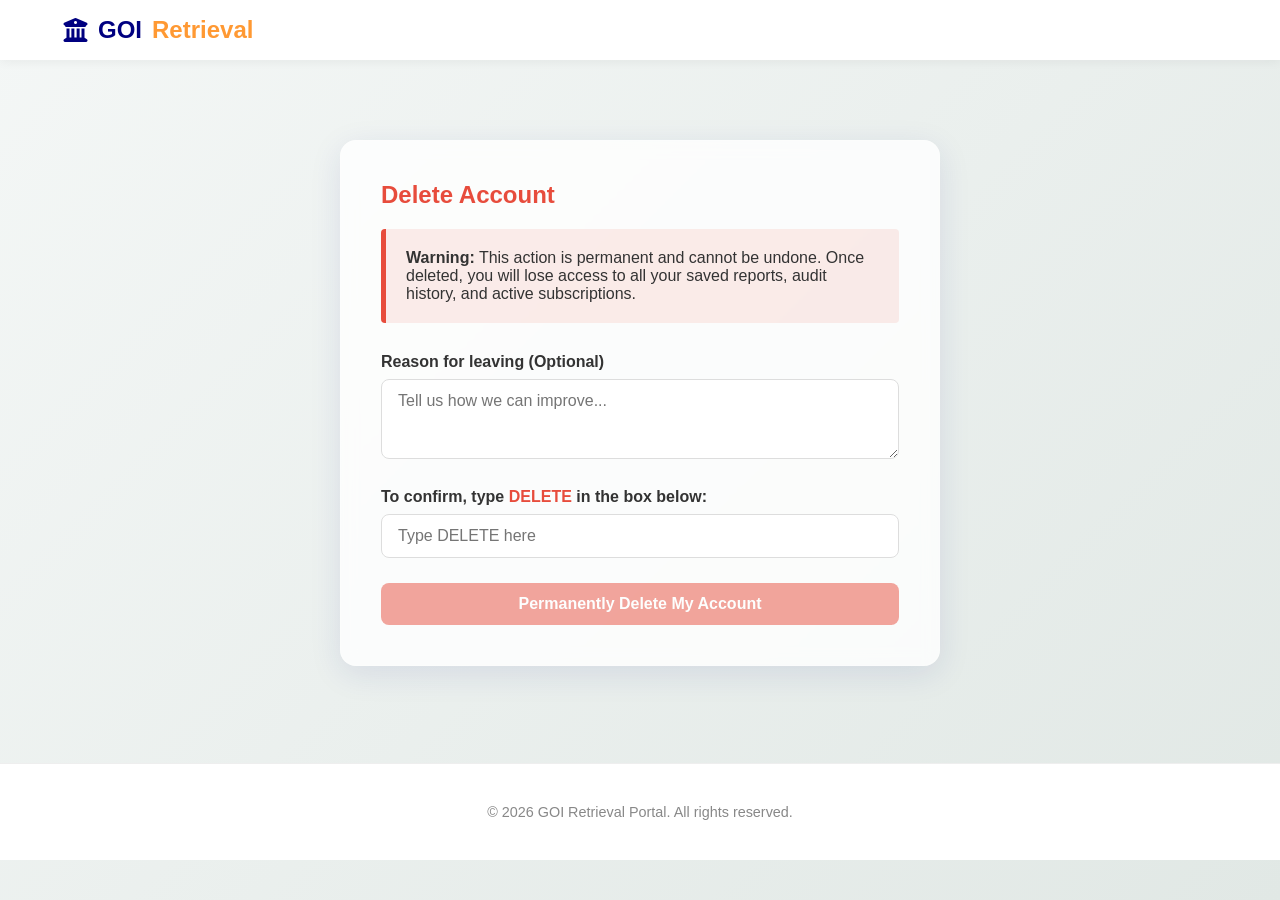
<file: index.html>
<!DOCTYPE html>
<html lang="en">
<head>
    <meta charset="UTF-8">
    <meta name="viewport" content="width=device-width, initial-scale=1.0">
    <title>Delete Account - GOI Retrieval</title>
    <link rel="stylesheet" href="styles.css">
    <link rel="stylesheet" href="https://cdnjs.cloudflare.com/ajax/libs/font-awesome/6.4.0/css/all.min.css">
</head>
<body>
    <header>
        <div class="logo">
            <i class="fa-solid fa-building-columns"></i>
            GOI <span>Retrieval</span>
        </div>
    </header>

    <main class="container-sm glass">
        <h2 style="margin-bottom: 20px; color: var(--error);">Delete Account</h2>
        
        <div class="warning-box">
            <p><strong>Warning:</strong> This action is permanent and cannot be undone. Once deleted, you will lose access to all your saved reports, audit history, and active subscriptions.</p>
        </div>

        <form id="deleteAccountForm">
            <div class="form-group">
                <label>Reason for leaving (Optional)</label>
                <textarea rows="3" placeholder="Tell us how we can improve..."></textarea>
            </div>

            <div class="form-group">
                <label>To confirm, type <span style="color: var(--error); font-weight: 800;">DELETE</span> in the box below:</label>
                <input type="text" id="confirmText" placeholder="Type DELETE here">
            </div>

            <button type="submit" id="deleteBtn" class="btn btn-danger" disabled style="opacity: 0.5; cursor: not-allowed;">Permanently Delete My Account</button>
        </form>
    </main>

    <footer style="margin-bottom: 40px;">
        <p>&copy; 2026 GOI Retrieval Portal. All rights reserved.</p>
    </footer>

    <script src="script.js"></script>
</body>
</html>
</file>
<file: styles.css>
:root {
    --primary: #FF9933; /* Saffron */
    --secondary: #138808; /* Green */
    --accent: #000080; /* Navy Blue */
    --background: #f4f7f6;
    --text: #333333;
    --white: #ffffff;
    --error: #e74c3c;
    --card-bg: rgba(255, 255, 255, 0.8);
    --shadow: 0 8px 32px 0 rgba(31, 38, 135, 0.1);
    --glass-border: rgba(255, 255, 255, 0.18);
}

* {
    margin: 0;
    padding: 0;
    box-sizing: border-box;
    font-family: 'Inter', -apple-system, BlinkMacSystemFont, 'Segoe UI', Roboto, sans-serif;
}

body {
    background: linear-gradient(135deg, #f4f7f6 0%, #e1e8e5 100%);
    color: var(--text);
    min-height: 100vh;
    display: flex;
    flex-direction: column;
}

/* Glassmorphism Utility */
.glass {
    background: var(--card-bg);
    backdrop-filter: blur(8px);
    -webkit-backdrop-filter: blur(8px);
    border: 1px solid var(--glass-border);
    border-radius: 16px;
    box-shadow: var(--shadow);
}

/* Header & Navigation */
header {
    background: var(--white);
    padding: 1rem 5%;
    display: flex;
    justify-content: space-between;
    align-items: center;
    position: sticky;
    top: 0;
    z-index: 1000;
    box-shadow: 0 2px 10px rgba(0,0,0,0.05);
}

.logo {
    display: flex;
    align-items: center;
    gap: 10px;
    font-size: 1.5rem;
    font-weight: 700;
    color: var(--accent);
    text-decoration: none;
}

.logo span {
    color: var(--primary);
}

nav ul {
    display: flex;
    list-style: none;
    gap: 30px;
}

nav a {
    text-decoration: none;
    color: var(--text);
    font-weight: 500;
    transition: color 0.3s;
}

nav a:hover {
    color: var(--primary);
}

/* Hero Section */
.hero {
    padding: 100px 5%;
    text-align: center;
    background: radial-gradient(circle at top right, rgba(255, 153, 51, 0.1), transparent 400px),
                radial-gradient(circle at bottom left, rgba(19, 136, 8, 0.1), transparent 400px);
}

.hero h1 {
    font-size: 3.5rem;
    margin-bottom: 20px;
    color: var(--accent);
}

.hero p {
    font-size: 1.2rem;
    color: #666;
    max-width: 700px;
    margin: 0 auto 40px;
}

/* Dashboard Cards */
.dashboard-grid {
    display: grid;
    grid-template-columns: repeat(auto-fit, minmax(300px, 1fr));
    gap: 30px;
    padding: 50px 5%;
    max-width: 1200px;
    margin: 0 auto;
}

.card {
    padding: 40px;
    transition: transform 0.3s, box-shadow 0.3s;
    cursor: pointer;
    text-decoration: none;
    color: inherit;
}

.card:hover {
    transform: translateY(-10px);
    box-shadow: 0 15px 45px rgba(0,0,0,0.1);
}

.card i {
    font-size: 2.5rem;
    color: var(--primary);
    margin-bottom: 20px;
    display: block;
}

.card h3 {
    font-size: 1.5rem;
    margin-bottom: 15px;
}

.card p {
    color: #666;
    line-height: 1.6;
}

/* Delete Account Page */
.container-sm {
    max-width: 600px;
    width: 90%;
    margin: 80px auto;
    padding: 40px;
}

.warning-box {
    background: rgba(231, 76, 60, 0.1);
    border-left: 5px solid var(--error);
    padding: 20px;
    margin-bottom: 30px;
    border-radius: 4px;
}

.form-group {
    margin-bottom: 25px;
}

.form-group label {
    display: block;
    margin-bottom: 8px;
    font-weight: 600;
}

input[type="text"], input[type="email"], textarea {
    width: 100%;
    padding: 12px 16px;
    border: 1px solid #ddd;
    border-radius: 8px;
    font-size: 1rem;
    transition: border-color 0.3s;
}

input:focus, textarea:focus {
    outline: none;
    border-color: var(--primary);
}

.btn {
    display: inline-block;
    padding: 12px 30px;
    border-radius: 8px;
    font-weight: 600;
    text-decoration: none;
    cursor: pointer;
    transition: all 0.3s;
    border: none;
    font-size: 1rem;
}

.btn-primary {
    background: var(--primary);
    color: white;
}

.btn-primary:hover {
    background: #e68a00;
}

.btn-danger {
    background: var(--error);
    color: white;
    width: 100%;
}

.btn-danger:hover {
    background: #c0392b;
}

.confirmation-input {
    background: #fff8f8;
    border-color: var(--error) !important;
}

/* Footer */
footer {
    margin-top: auto;
    padding: 40px 5%;
    text-align: center;
    background: #fff;
    border-top: 1px solid #eee;
}

footer p {
    color: #888;
    font-size: 0.9rem;
}

@media (max-width: 768px) {
    .hero h1 { font-size: 2.5rem; }
    nav ul { display: none; } /* Mobile menu would go here */
}
</file>
